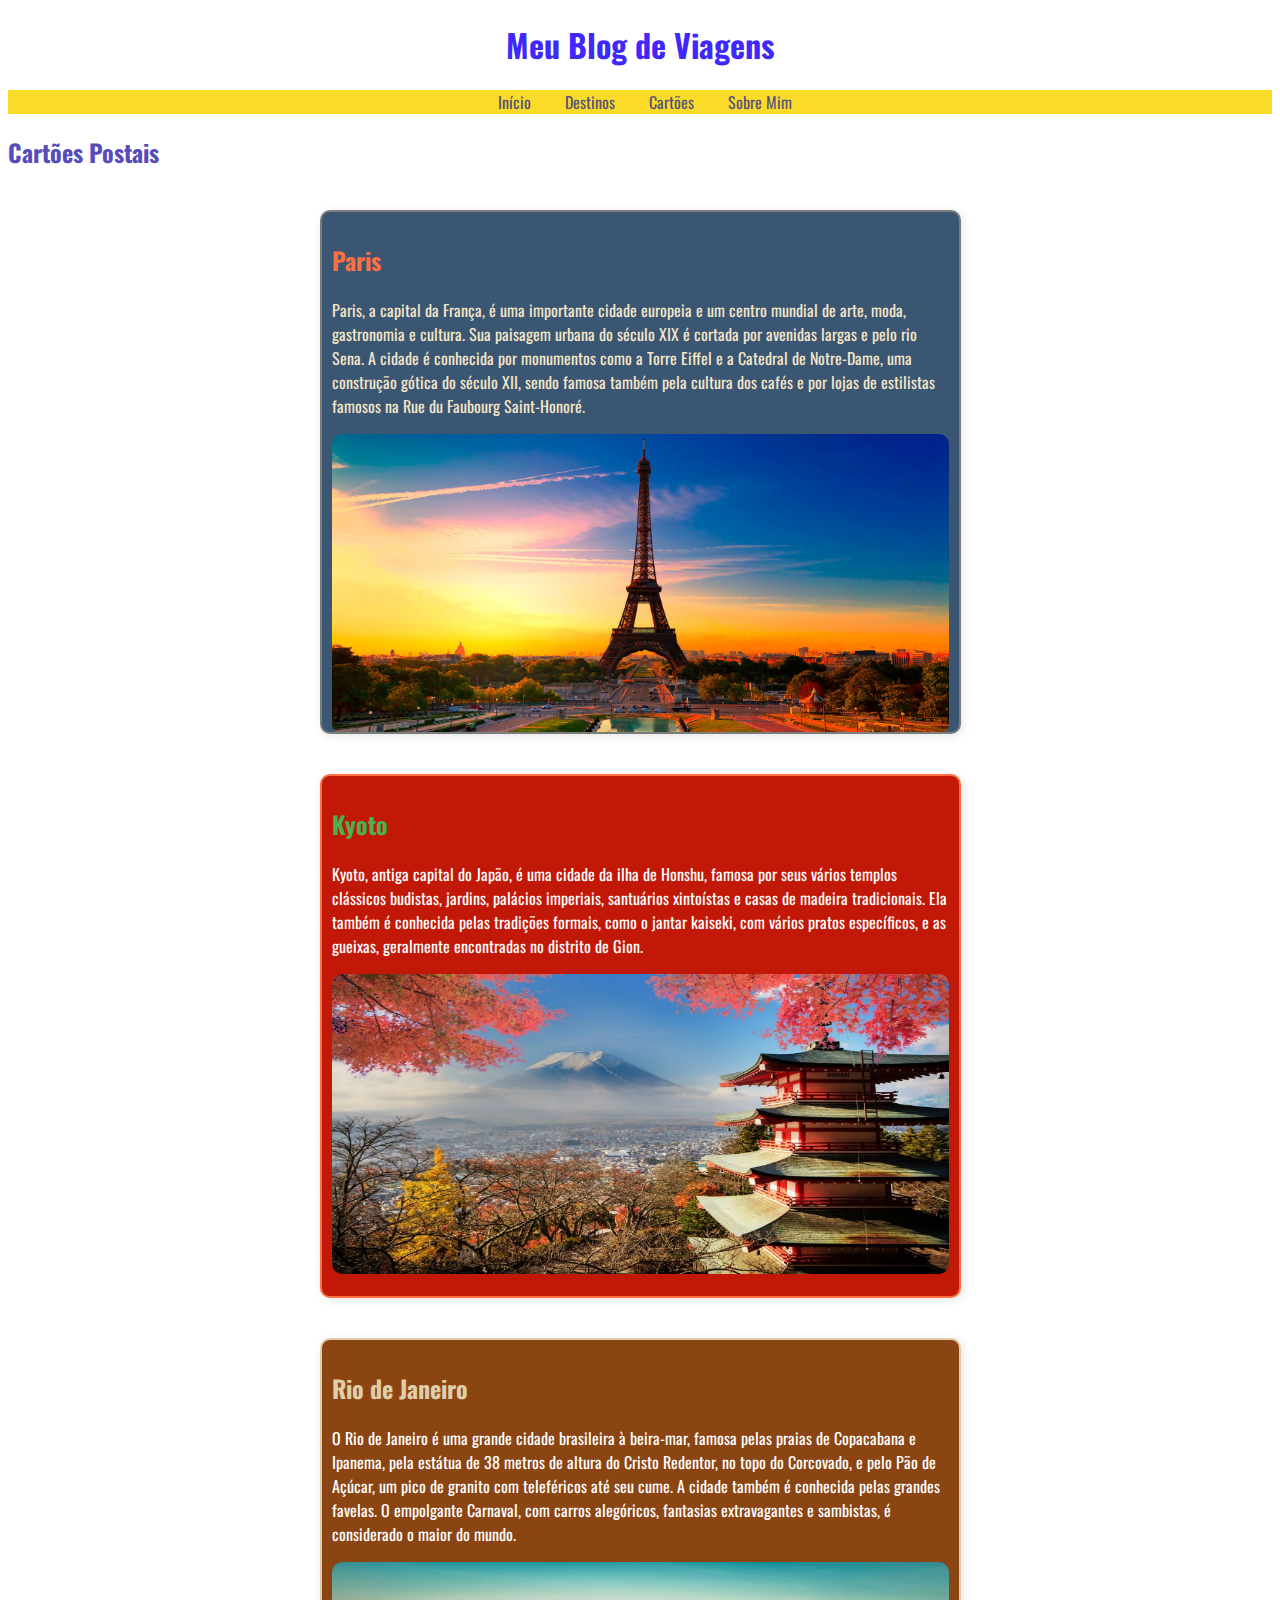
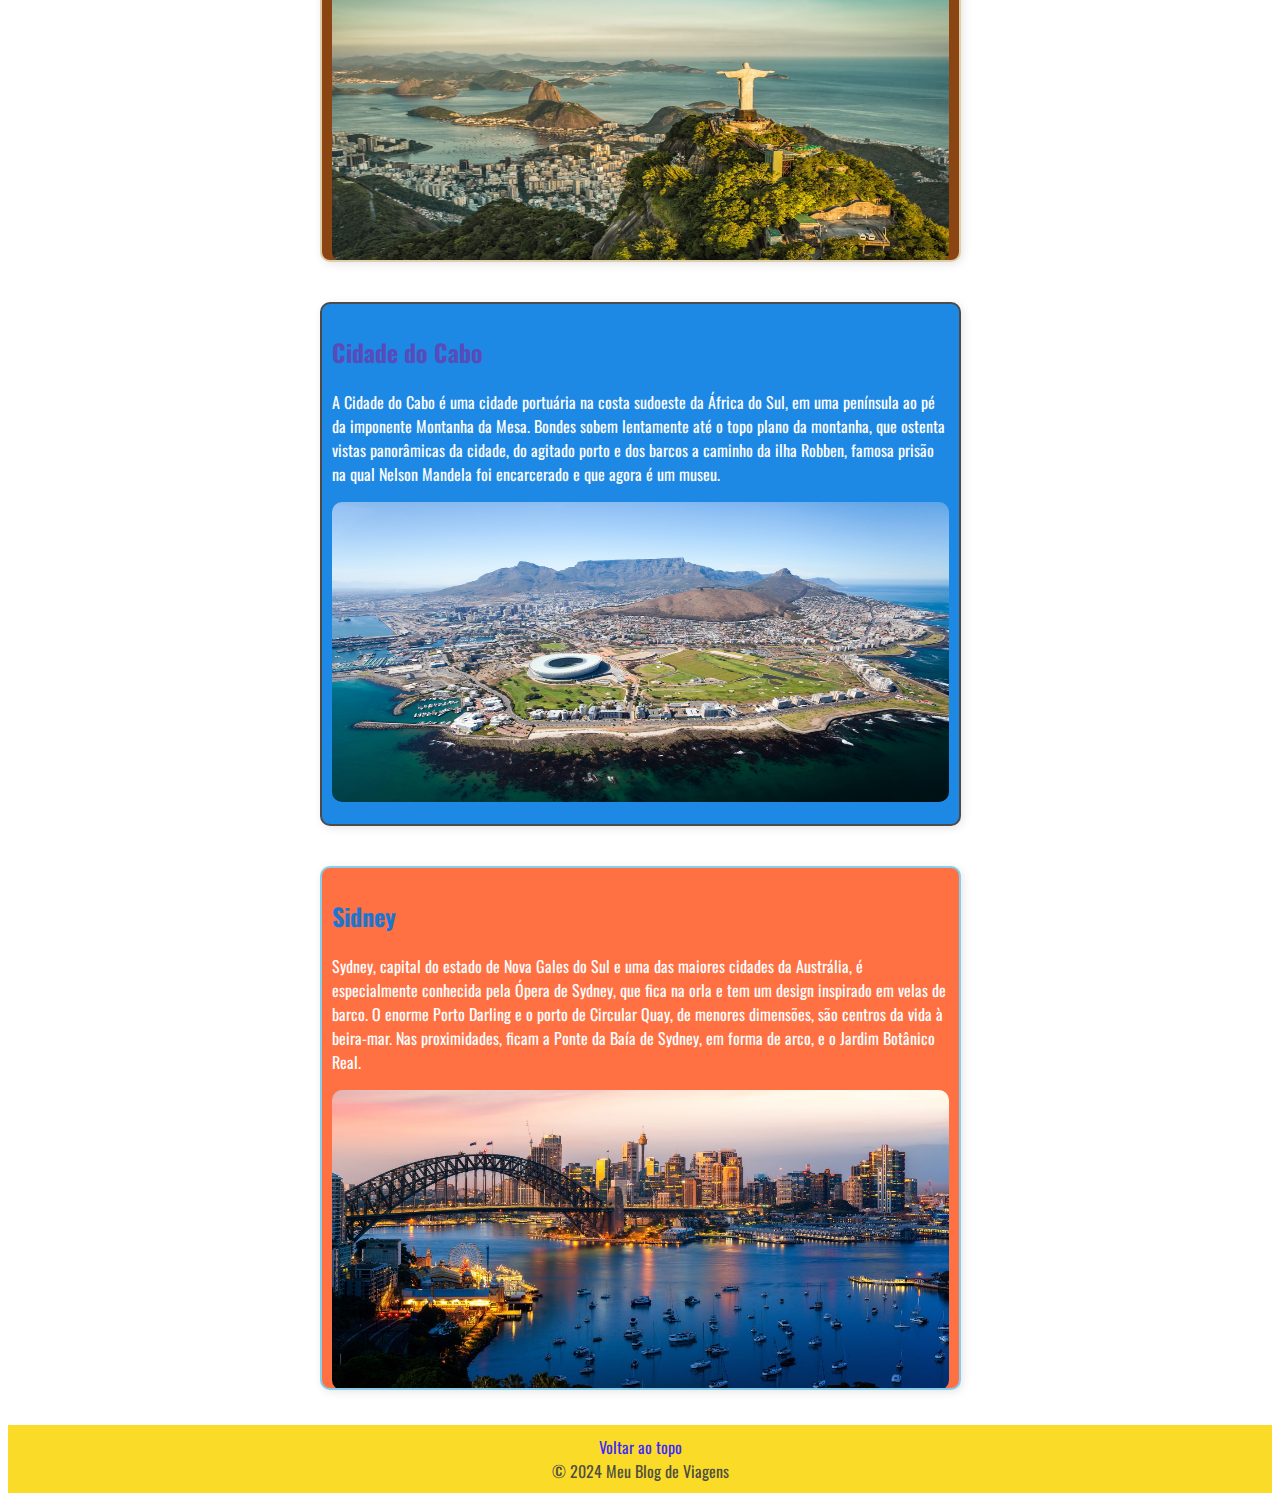
<file: cartoes.html>
<!DOCTYPE html>
<html lang="pt-br">
<head>
    <meta charset="UTF-8">
    <meta name="viewport" content="width=device-width, initial-scale=1.0">
    <title>Meu Blog de Viagens</title>
    <link rel="stylesheet" href="css/style.css">
    <link rel="preconnect" href="https://fonts.googleapis.com">
    <link rel="preconnect" href="https://fonts.gstatic.com" crossorigin>
    <link href="https://fonts.googleapis.com/css2?family=Oswald:wght@200..700&display=swap" rel="stylesheet">
</head>
<body>
    <header id="topo">
        <h1>Meu Blog de Viagens</h1>
    </header>
    <nav>
        <ul>
            <li><a href="./index.html">Início</a></li>
            <li><a href="./destinos.html">Destinos</a></li>
            <li><a href="./cartoes.html">Cartões</a></li>
            <li><a href="#">Sobre Mim</a></li>
        </ul>
    </nav>
    <main>
        <section class="grid-section">
            <h2>Cartões Postais</h2>
            <div class="containercard">
                <div class="card" id="card1">
                    <h2>Paris</h2>
                    <p>Paris, a capital da França, é uma importante cidade europeia e um centro mundial de arte, moda, gastronomia e cultura. Sua paisagem urbana do século XIX é cortada por avenidas largas e pelo rio Sena. A cidade é conhecida por monumentos como a Torre Eiffel e a Catedral de Notre-Dame, uma construção gótica do século XII, sendo famosa também pela cultura dos cafés e por lojas de estilistas famosos na Rue du Faubourg Saint-Honoré.</p>
                    <img src="./imgs/paris.jpg" alt="">
                </div>
                <div class="card" id="card2">
                    <h2>Kyoto</h2>
                    <p>Kyoto, antiga capital do Japão, é uma cidade da ilha de Honshu, famosa por seus vários templos clássicos budistas, jardins, palácios imperiais, santuários xintoístas e casas de madeira tradicionais. Ela também é conhecida pelas tradições formais, como o jantar kaiseki, com vários pratos específicos, e as gueixas, geralmente encontradas no distrito de Gion.</p>
                    <img src="./imgs/kyoto.jpg" alt="">
                </div>
                <div class="card" id="card3">
                    <h2>Rio de Janeiro</h2>
                    <p>O Rio de Janeiro é uma grande cidade brasileira à beira-mar, famosa pelas praias de Copacabana e Ipanema, pela estátua de 38 metros de altura do Cristo Redentor, no topo do Corcovado, e pelo Pão de Açúcar, um pico de granito com teleféricos até seu cume. A cidade também é conhecida pelas grandes favelas. O empolgante Carnaval, com carros alegóricos, fantasias extravagantes e sambistas, é considerado o maior do mundo.</p>
                    <img src="./imgs/rio.jpg" alt="">
                </div>
                <div class="card" id="card4">
                    <h2>Cidade do Cabo</h2>
                    <p>A Cidade do Cabo é uma cidade portuária na costa sudoeste da África do Sul, em uma península ao pé da imponente Montanha da Mesa. Bondes sobem lentamente até o topo plano da montanha, que ostenta vistas panorâmicas da cidade, do agitado porto e dos barcos a caminho da ilha Robben, famosa prisão na qual Nelson Mandela foi encarcerado e que agora é um museu.</p>
                    <img src="./imgs/cidadedocabo.jpg" alt="">
                </div>
                <div class="card" id="card5">
                    <h2>Sidney</h2>
                    <p>Sydney, capital do estado de Nova Gales do Sul e uma das maiores cidades da Austrália, é especialmente conhecida pela Ópera de Sydney, que fica na orla e tem um design inspirado em velas de barco. O enorme Porto Darling e o porto de Circular Quay, de menores dimensões, são centros da vida à beira-mar. Nas proximidades, ficam a Ponte da Baía de Sydney, em forma de arco, e o Jardim Botânico Real.</p>
                    <img src="./imgs/sydney.jpg" alt="">
                </div>
            </div>
        </section>

        
    </main>

    <footer>
        <a href="#topo">Voltar ao topo</a>
        <p>&copy; 2024 Meu Blog de Viagens</p>
    </footer>
    
</body>
</html>
</file>
<file: css/style.css>
body{
    margin-bottom: 0;
    padding-bottom: 0;
    font-family: "Oswald", sans-serif;
    font-optical-sizing: auto;
    font-style: normal;
    color: #504E42;
}

header{
    text-align: center;
    color: #3F29FA;
}

nav{
    background-color: #FADC28;
    text-align: center;
}

nav ul li{
    display: inline;
}

nav ul li a{
    text-decoration: none;
    color: #55517A;
    margin-right: 30px;
}

nav ul li a:hover{
    text-decoration: underline;
}

h2{
    color: #574CBA;
}

/*Layout utilizando CSS grid*/
.container{
    display: grid;
    grid-template-columns: 1fr 1fr 1fr;
    grid-gap: 20px;
}

.item{
    background-color: #FADC28;
    padding: 20px;
    padding-bottom: 40px;
    text-align: center;
}

/*Estilo básico para imagem*/
.img-hover{
    transition: transform 0.3s ease;
    width:60%;
    height: 80%;
    border-radius: 5%;
}

.img-hover:hover{
    transform: scale(1.1);
}

.button{
    background-color: #3F29FA;
    color:#FADC28;
    padding: 10px 20px;
    border-radius: 5px;
    border:2px double #574CBA;
    transition: background-color 0.3s ease;
    text-decoration: none;
    font-family:'Gill Sans', 'Gill Sans MT', Calibri, 'Trebuchet MS', sans-serif;
}

.button:hover{
    background-color: #574CBA;
}

.box{
    width: 200px;
    height: 200px;
    background-color: #fff;
    border-radius: 5%;
    box-shadow: 0 0 10px rgba(0, 0, 0, 0.1);
    margin-bottom: 20px;
}

footer{
    background-color: #FADC28;
    text-align: center;
    padding-top: 10px;
    padding-bottom: 10px;
}

footer p{
    margin: 0;
    color:#504E42;
}

footer a{
    text-decoration: none;
    color:#3F29FA;
}

footer a:hover{
    text-decoration: underline;
}



.custom-table {
    width: 100%;
    border-collapse: collapse;
    margin-top: 20px;
}

.custom-table th {
    background-color: #574CBA;
    color: #FADC28;
    padding: 10px;
}

.custom-table td {
    border: 2px solid #574CBA;
    padding: 8px;
    text-align: center;
}

.custom-table tr:nth-child(even) {
    background-color: #fff;
}

.custom-table tr:nth-child(odd) {
    background-color: #FADC28;
}



.containercard {
    display: flex;
    flex-direction: column;
    align-items: center;
    margin: 15px;
}

.card {
    width: 50%;
    height: 500px;
    margin: 20px;
    padding: 10px;
    border: 2px solid #ccc;
    box-shadow: 2px 2px 10px rgba(0, 0, 0, 0.1);
    border-radius: 10px;
    overflow: hidden;
    transition: transform 0.3s ease-in-out;
}

.card img {
    width: 100%;
    height: 300px;
    border-radius: 10px;
}

#card1 {
    background-color: #3A5673;
    border-color: #7B7D7D;  
    color: #F5E6C8; 
}

#card1 h2{
    color: #FF7043;
}

#card2 {
    background-color: #C21807;
    border-color: #FF7043;
    color: #fff;
}
#card2 h2 {
    color: #4CAF50;
}

#card4 {
    background-color: #1E88E5;
    border-color: #4B4B4B;
    color: #fff;
}

#card3 {
    background-color: #8B4513;
    border-color: #E0CDA9;
    color: #fff;
}

#card3 h2{
    color: #E0CDA9;
}

#card5 {
    background-color: #FF7043;
    border-color: #87CEEB;
    color: #fff;
}

#card5 h2{
    color: #1976D2;
}

.card:hover {
    transform: scale(1.05);
}

#card1 {
    animation: fadeIn 2s;
}

#card2 {
    animation: slideIn 2s;
}

#card3 {
    animation: rotateIn 2s;
}

#card4 {
    animation: zoomIn 2s;
}

#card5 {
    animation: bounceIn 2s;
}

@keyframes fadeIn {
    from { opacity: 0; }
    to { opacity: 1; }
}

@keyframes slideIn {
    from { transform: translateX(-100%); }
    to { transform: translateX(0); }
}

@keyframes rotateIn {
    from { transform: rotate(-360deg); }
    to { transform: rotate(0); }
}

@keyframes zoomIn {
    from { transform: scale(0); }
    to { transform: scale(1); }
}

@keyframes bounceIn {
    from { transform: translateY(-100%); }
    to { transform: translateY(0); }
}
</file>
